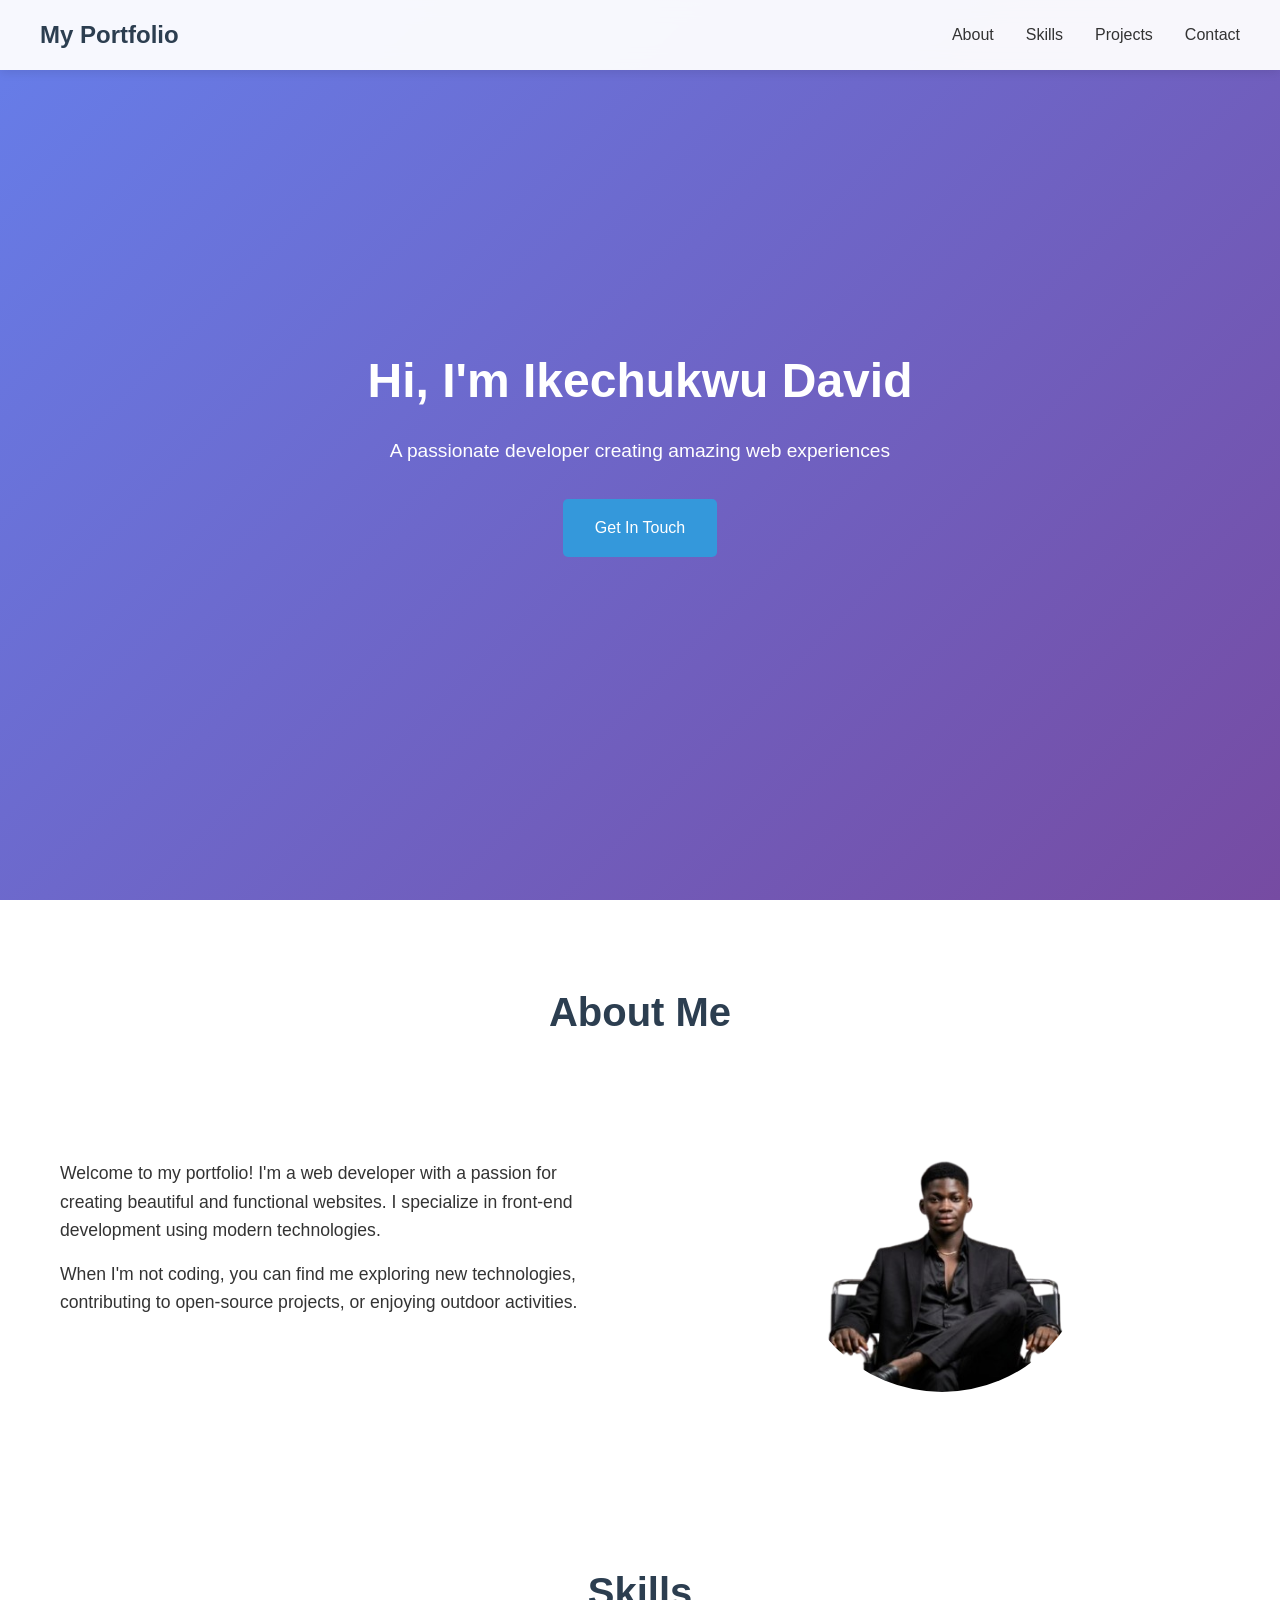
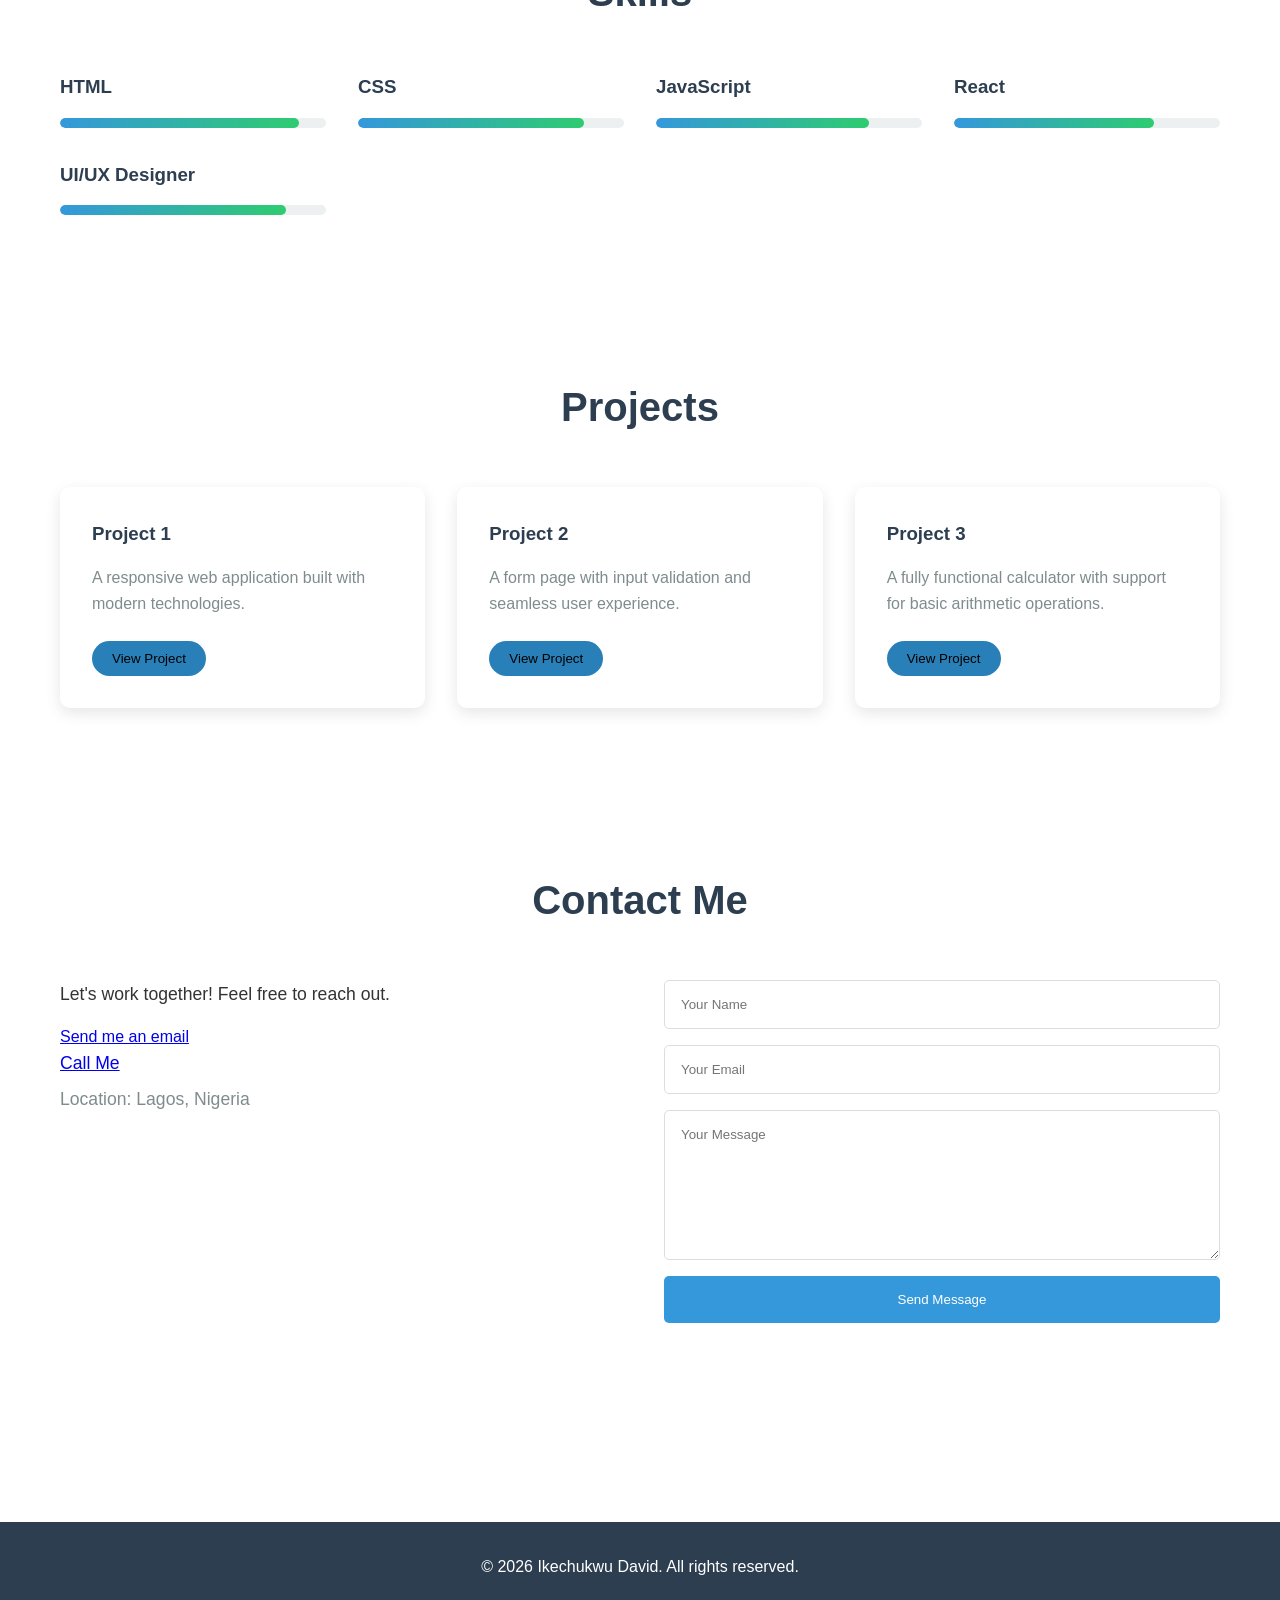
<file: index.html>
<!DOCTYPE html>
<html lang="en">
<head>
    <meta charset="UTF-8">
    <meta name="viewport" content="width=device-width, initial-scale=1.0">
    <title>My Portfolio</title>
    <link rel="stylesheet" href="Port.css">
</head>
<body>
    <header>
        <nav>
            <div class="logo">My Portfolio</div>
            <div class="menu-toggle" id="menu-toggle">
                <span></span>
                <span></span>
                <span></span>
            </div>
            <ul class="nav-links" id="nav-links">
                <li><a href="#about">About</a></li>
                <li><a href="#skills">Skills</a></li>
                <li><a href="#projects">Projects</a></li>
                <li><a href="#contact">Contact</a></li>
            </ul>
        </nav>
    </header>

    <section id="hero">
        <div class="hero-content">
            <h1>Hi, I'm Ikechukwu David</h1>
            <p>A passionate developer creating amazing web experiences</p>
            <a href="#contact" class="cta-button">Get In Touch</a>
        </div>
    </section>

    <!-- <section class="home-links">
        <div class="container">
            <h2>Explore</h2>
            <p>Browse separate portfolio pages to learn more:</p>
            <ul class="page-list">
                <li><a href="about.html">About</a></li>
                <li><a href="skills.html">Skills</a></li>
                <li><a href="projects.html">Projects</a></li>
                <li><a href="contact.html">Contact</a></li>
            </ul>
        </div>
    </section> -->

    <section id="about">
        <div class="container">
            <h2>About Me</h2>
            <div class="about-content">
                <div class="about-text">
                    <p>Welcome to my portfolio! I'm a web developer with a passion for creating beautiful and functional websites. I specialize in front-end development using modern technologies.</p>
                    <p>When I'm not coding, you can find me exploring new technologies, contributing to open-source projects, or enjoying outdoor activities.</p>
                </div>
                <div class="about-image">
                    <img src="WhatsApp_Image_2026-03-18_at_2.01.04_PM-removebg-preview.png" alt="Profile Picture">
                </div>
            </div>
        </div>
    </section>

    <section id="skills">
        <div class="container">
            <h2>Skills</h2>
            <div class="skills-grid">
                <div class="skill-item">
                    <h3>HTML</h3>
                    <div class="skill-bar">
                        <div class="skill-fill" style="width: 90%;"></div>
                    </div>
                </div>
                <div class="skill-item">
                    <h3>CSS</h3>
                    <div class="skill-bar">
                        <div class="skill-fill" style="width: 85%;"></div>
                    </div>
                </div>
                <div class="skill-item">
                    <h3>JavaScript</h3>
                    <div class="skill-bar">
                        <div class="skill-fill" style="width: 80%;"></div>
                    </div>
                </div>
                <div class="skill-item">
                    <h3>React</h3>
                    <div class="skill-bar">
                        <div class="skill-fill" style="width: 75%;"></div>
                    </div>
                </div>
                <div class="skill-item">
                    <h3>UI/UX Designer</h3>
                    <div class="skill-bar">
                        <div class="skill-fill" style="width: 85%;"></div>
                    </div>
                </div>
            </div>
        </div>
    </section>

    <section id="projects">
        <div class="container">
            <h2>Projects</h2>
            <div class="projects-grid">
                <div class="project-card">
                    <h3>Project 1</h3>
                    <p>A responsive web application built with modern technologies.</p>
                    <button onclick="window.open('https://adare-dkrt.vercel.app/')">View Project</button>
                </div>
                <div class="project-card">
                    <h3>Project 2</h3>
                    <p>A form page with input validation and seamless user experience.</p>
                    <button onclick="window.open('https://form2-5dru.vercel.app/')">View Project</button>
                </div>
                <div class="project-card">
                    <h3>Project 3</h3>
                    <p>A fully functional calculator with support for basic arithmetic operations.</p>
                    <button onclick="window.open('https://cal223-f9yd.vercel.app/')">View Project</button>
                </div>
            </div>
        </div>
    </section>

    <section id="contact">
        <div class="container">
            <h2>Contact Me</h2>
            <div class="contact-content">
                <div class="contact-info">
                    <p>Let's work together! Feel free to reach out.</p>
                    <div class="contact-details">
                       <a href="mailto:ikechukwud2020@gmail.com">Send me an email</a>
                        <p><a href="tel:+2349040344877">Call Me</a></p>
                        <p>Location: Lagos, Nigeria</p>
                        <div class="map-container">
                            <iframe src="https://www.google.com/maps/embed?pb=!1m18!1m12!1m3!1d3964.626791348721!2d3.2523736739742137!3d6.441946424107798!2m3!1f0!2f0!3f0!3m2!1i1024!2i768!4f13.1!3m3!1m2!1s0x103b862b11e9fecf%3A0x79956f3750314d3b!2s1%20Kessington%20St%2C%20Satellite%20Town%2C%20Lagos%20102102%2C%20Lagos!5e0!3m2!1sen!2sng!4v1774569791071!5m2!1sen!2sng" style="border:0;" allowfullscreen="" loading="lazy" referrerpolicy="no-referrer-when-downgrade"></iframe>
                        </div>
                    </div>
                </div>
                <form class="contact-form">
                    <input name="name" type="text" placeholder="Your Name" required>
                    <input name="email" type="email" placeholder="Your Email" required>
                    <textarea name="message" placeholder="Your Message" required></textarea>
                    <button type="submit">Send Message</button>
                </form>
            </div>
        </div>
    </section>

    <footer>
        <div class="container">
            <p>&copy; 2026 Ikechukwu David. All rights reserved.</p>
        </div>
    </footer>

    <script src="Port.js"></script>
</body>
</html>
</file>
<file: Port.css>
/* Reset and base styles */
* {
    margin: 0;
    padding: 0;
    box-sizing: border-box;
}

body {
    font-family: 'Arial', sans-serif;
    line-height: 1.6;
    color: #333;
    scroll-behavior: smooth;
}

.container {
    max-width: 1200px;
    margin: 0 auto;
    padding: 0 20px;
}

/* Header and Navigation */
header {
    position: fixed;
    top: 0;
    width: 100%;
    background: rgba(255, 255, 255, 0.95);
    backdrop-filter: blur(10px);
    z-index: 1000;
    box-shadow: 0 2px 10px rgba(0, 0, 0, 0.1);
}

nav {
    display: flex;
    justify-content: space-between;
    align-items: center;
    padding: 1rem 0;
    max-width: 1200px;
    margin: 0 auto;
}

.logo {
    font-size: 1.5rem;
    font-weight: bold;
    color: #2c3e50;
}

.nav-links {
    display: flex;
    list-style: none;
}

.nav-links li {
    margin-left: 2rem;
}

.nav-links a {
    text-decoration: none;
    color: #333;
    transition: color 0.3s;
}

.nav-links a:hover {
    color: #3498db;
}

/* Hero Section */
#hero {
    height: 100vh;
    display: flex;
    align-items: center;
    justify-content: center;
    background: linear-gradient(135deg, #667eea 0%, #764ba2 100%);
    color: white;
    text-align: center;
}

.hero-content h1 {
    font-size: 3rem;
    margin-bottom: 1rem;
}

.hero-content p {
    font-size: 1.2rem;
    margin-bottom: 2rem;
}

.cta-button {
    display: inline-block;
    padding: 1rem 2rem;
    background: #3498db;
    color: white;
    text-decoration: none;
    border-radius: 5px;
    transition: background 0.3s;
}

.cta-button:hover {
    background: #2980b9;
}

/* Sections */
section {
    padding: 5rem 0;
}

section h2 {
    text-align: center;
    font-size: 2.5rem;
    margin-bottom: 3rem;
    color: #2c3e50;
}

/* About Section */
.about-content {
    display: flex;
    align-items: center;
    gap: 3rem;
}

.about-text {
    flex: 1;
}

.about-text p {
    margin-bottom: 1rem;
    font-size: 1.1rem;
}

.about-image {
    flex: 1;
    text-align: center;
}

.about-image img {
    width: 300px;
    height: 300px;
    border-radius: 50%;
    object-fit: cover;
}

/* Skills Section */
.skills-grid {
    display: grid;
    grid-template-columns: repeat(auto-fit, minmax(250px, 1fr));
    gap: 2rem;
}

.skill-item h3 {
    margin-bottom: 1rem;
    color: #2c3e50;
}

.skill-bar {
    height: 10px;
    background: #ecf0f1;
    border-radius: 5px;
    overflow: hidden;
}

.skill-fill {
    height: 100%;
    background: linear-gradient(90deg, #3498db, #2ecc71);
    border-radius: 5px;
    transition: width 1s ease-in-out;
}

/* Projects Section */
.projects-grid {
    display: grid;
    grid-template-columns: repeat(auto-fit, minmax(300px, 1fr));
    gap: 2rem;
}

.project-card {
    background: white;
    padding: 2rem;
    border-radius: 10px;
    box-shadow: 0 5px 15px rgba(0, 0, 0, 0.1);
    transition: transform 0.3s;
}

.project-card:hover {
    transform: translateY(-5px);
}

.project-card h3 {
    margin-bottom: 1rem;
    color: #2c3e50;
}

.project-card p {
    margin-bottom: 1.5rem;
    color: #7f8c8d;
}
.project-card button{
    background-color: #2980b9;
    padding: 10px 20px;
    border-radius: 20px;
    border: none;
}

.project-link {
    display: inline-block;
    padding: 0.8rem 1.5rem;
    background: #3498db;
    color: white;
    text-decoration: none;
    font-weight: bold;
    border: none;
    border-radius: 8px;
    cursor: pointer;
    transition: all 0.3s ease;
}

.project-link:hover {
    background: #2980b9;
    transform: translateY(-2px);
}

.project-link:active {
    transform: translateY(0);
}

.project-link::before {
    content: '';
    position: absolute;
    top: 0;
    left: -100%;
    width: 100%;
    height: 100%;
    background: #2980b9;
    z-index: -1;
    transition: left 0.3s ease;
}

.project-link:hover::before {
    left: 0;
}

.project-link:hover {
    transform: translateY(-2px);
    box-shadow: 0 5px 15px rgba(52, 152, 219, 0.4);
}

.project-link:active {
    transform: translateY(0);
}

@keyframes slideInUp {
    from {
        opacity: 0;
        transform: translateY(20px);
    }
    to {
        opacity: 1;
        transform: translateY(0);
    }
}

/* Contact Section */
.contact-content {
    display: flex;
    gap: 3rem;
    align-items: flex-start;
}

.contact-info {
    flex: 1;
}

.contact-info p {
    margin-bottom: 1rem;
    font-size: 1.1rem;
}

.contact-details p {
    margin-bottom: 0.5rem;
    color: #7f8c8d;
}

.map-container {
    position: relative;
    padding-bottom: 56.25%; /* 16:9 aspect ratio */
    height: 0;
    overflow: hidden;
    max-width: 100%;
    margin-top: 1rem;
}

.map-container iframe {
    position: absolute;
    top: 0;
    left: 0;
    width: 100%;
    height: 100%;
}

.contact-form {
    flex: 1;
    display: flex;
    flex-direction: column;
    gap: 1rem;
}

.contact-form input,
.contact-form textarea {
    padding: 1rem;
    border: 1px solid #ddd;
    border-radius: 5px;
    font-family: inherit;
}

.contact-form textarea {
    resize: vertical;
    min-height: 150px;
}

.contact-form button {
    padding: 1rem;
    background: #3498db;
    color: white;
    border: none;
    border-radius: 5px;
    cursor: pointer;
    transition: background 0.3s;
}

.contact-form button:hover {
    background: #2980b9;
}

/* Footer */
footer {
    background: #2c3e50;
    color: white;
    text-align: center;
    padding: 2rem 0;
}

/* Responsive Design */

/* Mobile Menu Toggle */
.menu-toggle {
    display: none;
    flex-direction: column;
    cursor: pointer;
    padding: 0.5rem;
}

.menu-toggle span {
    width: 25px;
    height: 3px;
    background: #333;
    margin: 3px 0;
    transition: 0.3s;
}

/* Touch-friendly buttons for mobile */
@media (max-width: 768px) {
    .nav-links a,
    .cta-button,
    .project-card button,
    .contact-form button {
        min-height: 44px;
        display: flex;
        align-items: center;
        justify-content: center;
    }

    .project-card button {
        min-width: 120px;
    }
}

/* Tablet and Mobile Styles */
@media (max-width: 1024px) {
    .container {
        padding: 0 15px;
    }

    .hero-content h1 {
        font-size: 2.5rem;
    }

    .hero-content p {
        font-size: 1.1rem;
    }

    section h2 {
        font-size: 2rem;
    }

    .about-content,
    .contact-content {
        gap: 2rem;
    }

    .about-image img {
        width: 250px;
        height: 250px;
    }

    .skills-grid {
        grid-template-columns: repeat(auto-fit, minmax(200px, 1fr));
        gap: 1.5rem;
    }

    .projects-grid {
        grid-template-columns: repeat(auto-fit, minmax(280px, 1fr));
        gap: 1.5rem;
    }

    .project-card {
        padding: 1.5rem;
    }
}

@media (max-width: 768px) {
    .menu-toggle {
        display: flex;
    }

    .nav-links {
        position: absolute;
        top: 100%;
        left: 0;
        width: 100%;
        background: rgba(255, 255, 255, 0.95);
        backdrop-filter: blur(10px);
        flex-direction: column;
        align-items: center;
        padding: 1rem 0;
        box-shadow: 0 2px 10px rgba(0, 0, 0, 0.1);
        transform: translateY(-100%);
        opacity: 0;
        visibility: hidden;
        transition: all 0.3s ease;
    }

    .nav-links.active {
        transform: translateY(0);
        opacity: 1;
        visibility: visible;
    }

    .nav-links li {
        margin: 0.5rem 0;
        margin-left: 0;
    }

    #hero {
        height: 80vh;
        padding: 2rem 0;
    }

    .hero-content h1 {
        font-size: 2rem;
    }

    .hero-content p {
        font-size: 1rem;
    }

    section {
        padding: 3rem 0;
    }

    section h2 {
        font-size: 1.8rem;
        margin-bottom: 2rem;
    }

    .about-content,
    .contact-content {
        flex-direction: column;
        gap: 2rem;
    }

    .contact-info {
        text-align: center;
    }

    .map-container {
        max-width: 100%;
        margin: 1rem auto;
    }

    .about-image img {
        width: 200px;
        height: 200px;
    }

    .skills-grid {
        grid-template-columns: 1fr;
        gap: 1rem;
    }

    .projects-grid {
        grid-template-columns: 1fr;
        gap: 1rem;
    }

    .project-card {
        padding: 1.5rem;
        text-align: center;
    }

    .contact-form {
        gap: 0.8rem;
    }

    .contact-form input,
    .contact-form textarea {
        padding: 0.8rem;
    }

    .contact-form button {
        padding: 0.8rem;
    }
}
}

@media (max-width: 480px) {
    .container {
        padding: 0 10px;
    }

    nav {
        padding: 0.8rem 0;
    }

    .logo {
        font-size: 1.2rem;
    }

    .hero-content h1 {
        font-size: 1.8rem;
        margin-bottom: 0.8rem;
    }

    .hero-content p {
        font-size: 0.9rem;
        margin-bottom: 1.5rem;
    }

    .cta-button {
        padding: 0.8rem 1.5rem;
        font-size: 0.9rem;
    }

    .section {
        padding: 2.5rem 0;
    }

    .section h2 {
        font-size: 1.5rem;
        margin-bottom: 1.5rem;
    }

    .about-text p {
        font-size: 1rem;
    }

    .about-image img {
        width: 150px;
        height: 150px;
    }

    .skill-item h3 {
        font-size: 1rem;
    }

    .project-card h3 {
        font-size: 1.2rem;
    }

    .project-card p {
        font-size: 0.9rem;
    }

    .project-card button {
        padding: 8px 16px;
        font-size: 0.9rem;
    }

    .contact-info p {
        font-size: 1rem;
    }

    .contact-details p {
        font-size: 0.9rem;
    }

    .map-container {
        margin-top: 0.5rem;
    }

    footer {
        padding: 1.5rem 0;
        font-size: 0.9rem;
    }
}

/* Extra Small Devices */
@media (max-width: 320px) {
    .container {
        padding: 0 8px;
    }

    .hero-content h1 {
        font-size: 1.5rem;
    }

    .hero-content p {
        font-size: 0.8rem;
    }

    .cta-button {
        padding: 0.7rem 1.2rem;
        font-size: 0.8rem;
    }

    .section h2 {
        font-size: 1.3rem;
    }

    .about-image img {
        width: 120px;
        height: 120px;
    }

    .project-card {
        padding: 1rem;
    }

    .contact-form input,
    .contact-form textarea {
        padding: 0.7rem;
        font-size: 0.9rem;
    }

    .contact-form button {
        padding: 0.7rem;
        font-size: 0.9rem;
    }
}
</file>
